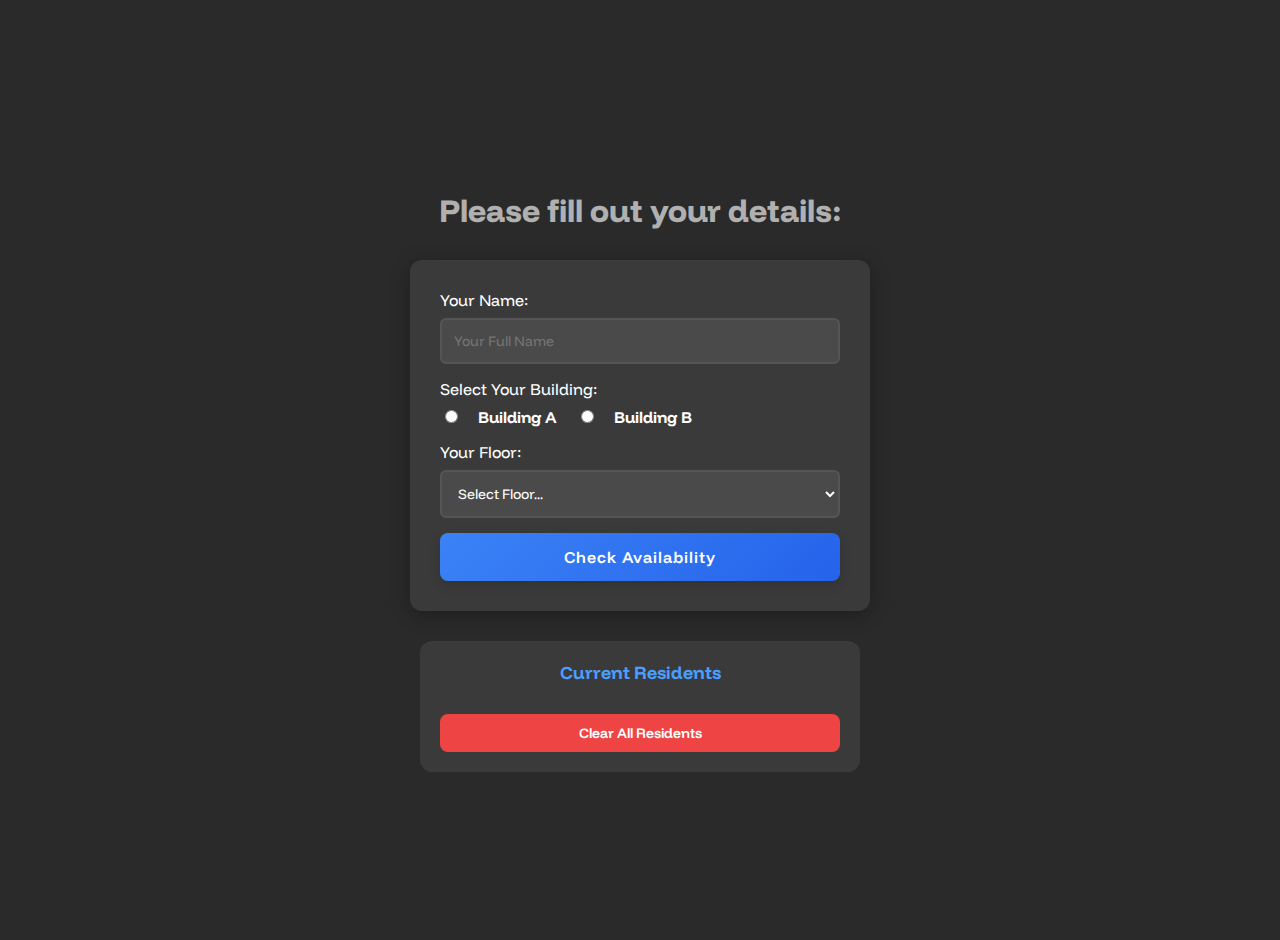
<file: index.html>
<!DOCTYPE html>
<html lang="en">
<head>
    <meta charset="UTF-8">
    <meta name="viewport" content="width=device-width, initial-scale=1.0">
    <title>MyBlock</title>
    <link rel="stylesheet" href="apt.css">
    <link href="https://fonts.googleapis.com/css2?family=Funnel+Display:wght@300..800&display=swap" rel="stylesheet">
</head>
<body>
<h1 style="color: #b0b0b0;">Please fill out your details:</h1>

    <form id="apartment-form">
        <label for="Name" class="questions">Your Name:</label>
        <input type="text" name="name" id="Name" required placeholder="Your Full Name">
        
        <label for="building" class="questions">Select Your Building:</label>
        <div class="radio-group">
            <input type="radio" name="building" value="A" id="buildingA" required> 
            <label for="buildingA" class="building-question">Building A</label>
            <input type="radio" name="building" value="B" id="buildingB" required> 
            <label for="buildingB" class="building-question">Building B</label>
        </div>
        
        <label for="Floor" class="questions">Your Floor:</label>
        <select name="Floor" id="Floor" required>
            <option value="" class="building-question">Select Floor...</option>
            <option value="Floor 1">Floor 1</option>
            <option value="Ground Floor">Ground Floor</option>
        </select>
        
        <input type="submit" value="Check Availability" id="Reside-Button">
    </form>

    <div class="residents-section">
        <div class="residents-title">Current Residents</div>
        <div id="residents-list"></div>
        <button id="clear-all" class="clear-all-btn" onclick="clearAllResidents()">Clear All Residents</button>
    </div>

    <script src="apt.js"></script>
</body>
</html>
</file>
<file: apt.css>
h1{
    color: #e0e0e0;
    font-family: "funnel display";
    font-weight: 800;
    text-align: center;
    margin-bottom: 30px;
}

body{
    background-color: #2a2a2a;
    display: flex;
    flex-direction: column;
    align-items: center;
    justify-content: center;
    min-height: 100vh;
    padding: 20px;
    margin: 0;
}

.name{
    color: white;
}

.questions{
    color: white;
    font-family: 'funnel display';
    margin-bottom: 8px;
    display: block;
}

.building-question{
    color: white;
    font-family: 'funnel display';
    font-weight: 700;
    margin-left: 8px;
    margin-right: 15px;
}

form {
    background-color: #3a3a3a;
    padding: 30px;
    border-radius: 12px;
    box-shadow: 0 4px 20px rgba(0, 0, 0, 0.3);
    max-width: 400px;
    width: 100%;
    text-align: left;
}

input[type="text"], select {
    width: 100%;
    padding: 12px;
    margin-bottom: 15px;
    border: 2px solid #555;
    border-radius: 6px;
    background-color: #4a4a4a;
    color: white;
    font-family: 'funnel display';
    font-size: 14px;
    box-sizing: border-box;
}

input[type="text"]:focus, select:focus {
    outline: none;
    border-color: #4a9eff;
}

input[type="radio"] {
    margin-right: 8px;
}

.radio-group {
    margin-bottom: 15px;
}

#Reside-Button{
    border: none;
    outline: none;
    background: linear-gradient(135deg, #3B82F6, #2563EB);
    color: white;
    padding: 12px 24px;
    width: 100%;
    height: 48px;
    border-radius: 8px;
    font-family: 'funnel display';
    font-weight: 600;
    font-size: 16px;
    letter-spacing: 1px;
    box-shadow: 0 4px 12px rgba(0, 0, 0, 0.15);
    cursor: pointer;
    transition: all 0.3s ease;
}

#Reside-Button:hover{
    background: linear-gradient(135deg, #2563EB, #1d4ed8);
    transform: translateY(-2px);
    box-shadow: 0 6px 16px rgba(0, 0, 0, 0.25);
}

#Reside-Button:active{
    transform: translateY(0px);
    box-shadow: 0 2px 8px rgba(0, 0, 0, 0.15);  
}

#Reside-Button:focus{
    box-shadow: 0 0 0 3px rgba(74, 158, 255, 0.4);
}

/* Notification Styles */
.notification {
    position: fixed;
    top: 20px;
    right: 20px;
    max-width: 350px;
    padding: 20px;
    border-radius: 12px;
    box-shadow: 0 8px 25px rgba(0, 0, 0, 0.3);
    font-family: 'funnel display';
    font-weight: 600;
    display: flex;
    align-items: flex-start;
    gap: 15px;
    transform: translateX(400px);
    opacity: 0;
    transition: all 0.4s cubic-bezier(0.175, 0.885, 0.32, 1.275);
    z-index: 1000;
}

.notification.show {
    transform: translateX(0);
    opacity: 1;
}

.notification.success {
    background-color: #10b981;
    color: white;
    border: 2px solid #059669;
}

.notification.error {
    background-color: #ef4444;
    color: white;
    border: 2px solid #dc2626;
}

.notification-icon {
    width: 24px;
    height: 24px;
    border-radius: 50%;
    display: flex;
    align-items: center;
    justify-content: center;
    font-weight: bold;
    font-size: 16px;
    flex-shrink: 0;
    margin-top: 2px;
}

.notification.success .notification-icon {
    background-color: #065f46;
}

.notification.error .notification-icon {
    background-color: #991b1b;
}

.notification-content {
    flex: 1;
    line-height: 1.4;
}

.notification-title {
    font-weight: 700;
    margin-bottom: 5px;
    font-size: 16px;
}

.notification-message {
    font-weight: 500;
    font-size: 14px;
    opacity: 0.95;
}

.residents-section {
    margin-top: 30px;
    background-color: #3a3a3a;
    padding: 20px;
    border-radius: 12px;
    max-width: 400px;
    width: 100%;
}

.residents-title {
    color: #4a9eff;
    font-family: 'funnel display';
    font-weight: 700;
    font-size: 18px;
    margin-bottom: 15px;
    text-align: center;
}

.resident-item {
    background-color: #4a4a4a;
    padding: 12px;
    border-radius: 8px;
    margin-bottom: 8px;
    color: white;
    font-family: 'funnel display';
    font-weight: 500;
    display: flex;
    justify-content: space-between;
    align-items: center;
}

.resident-info {
    flex: 1;
}

.delete-btn {
    background-color: #ef4444;
    color: white;
    border: none;
    border-radius: 6px;
    padding: 6px 12px;
    font-family: 'funnel display';
    font-weight: 600;
    font-size: 12px;
    cursor: pointer;
    transition: all 0.2s ease;
    margin-left: 10px;
}

.delete-btn:hover {
    background-color: #dc2626;
    transform: scale(1.05);
}

.clear-all-btn {
    background-color: #ef4444;
    color: white;
    border: none;
    border-radius: 8px;
    padding: 10px 16px;
    font-family: 'funnel display';
    font-weight: 600;
    font-size: 14px;
    cursor: pointer;
    transition: all 0.2s ease;
    margin-top: 15px;
    width: 100%;
}

.clear-all-btn:hover {
    background-color: #dc2626;
}

.clear-all-btn:disabled {
    background-color: #666;
    cursor: not-allowed;
    opacity: 0.6;
}

.no-residents {
    color: #888;
    font-style: italic;
    text-align: center;
    font-family: 'funnel display';
}
</file>
